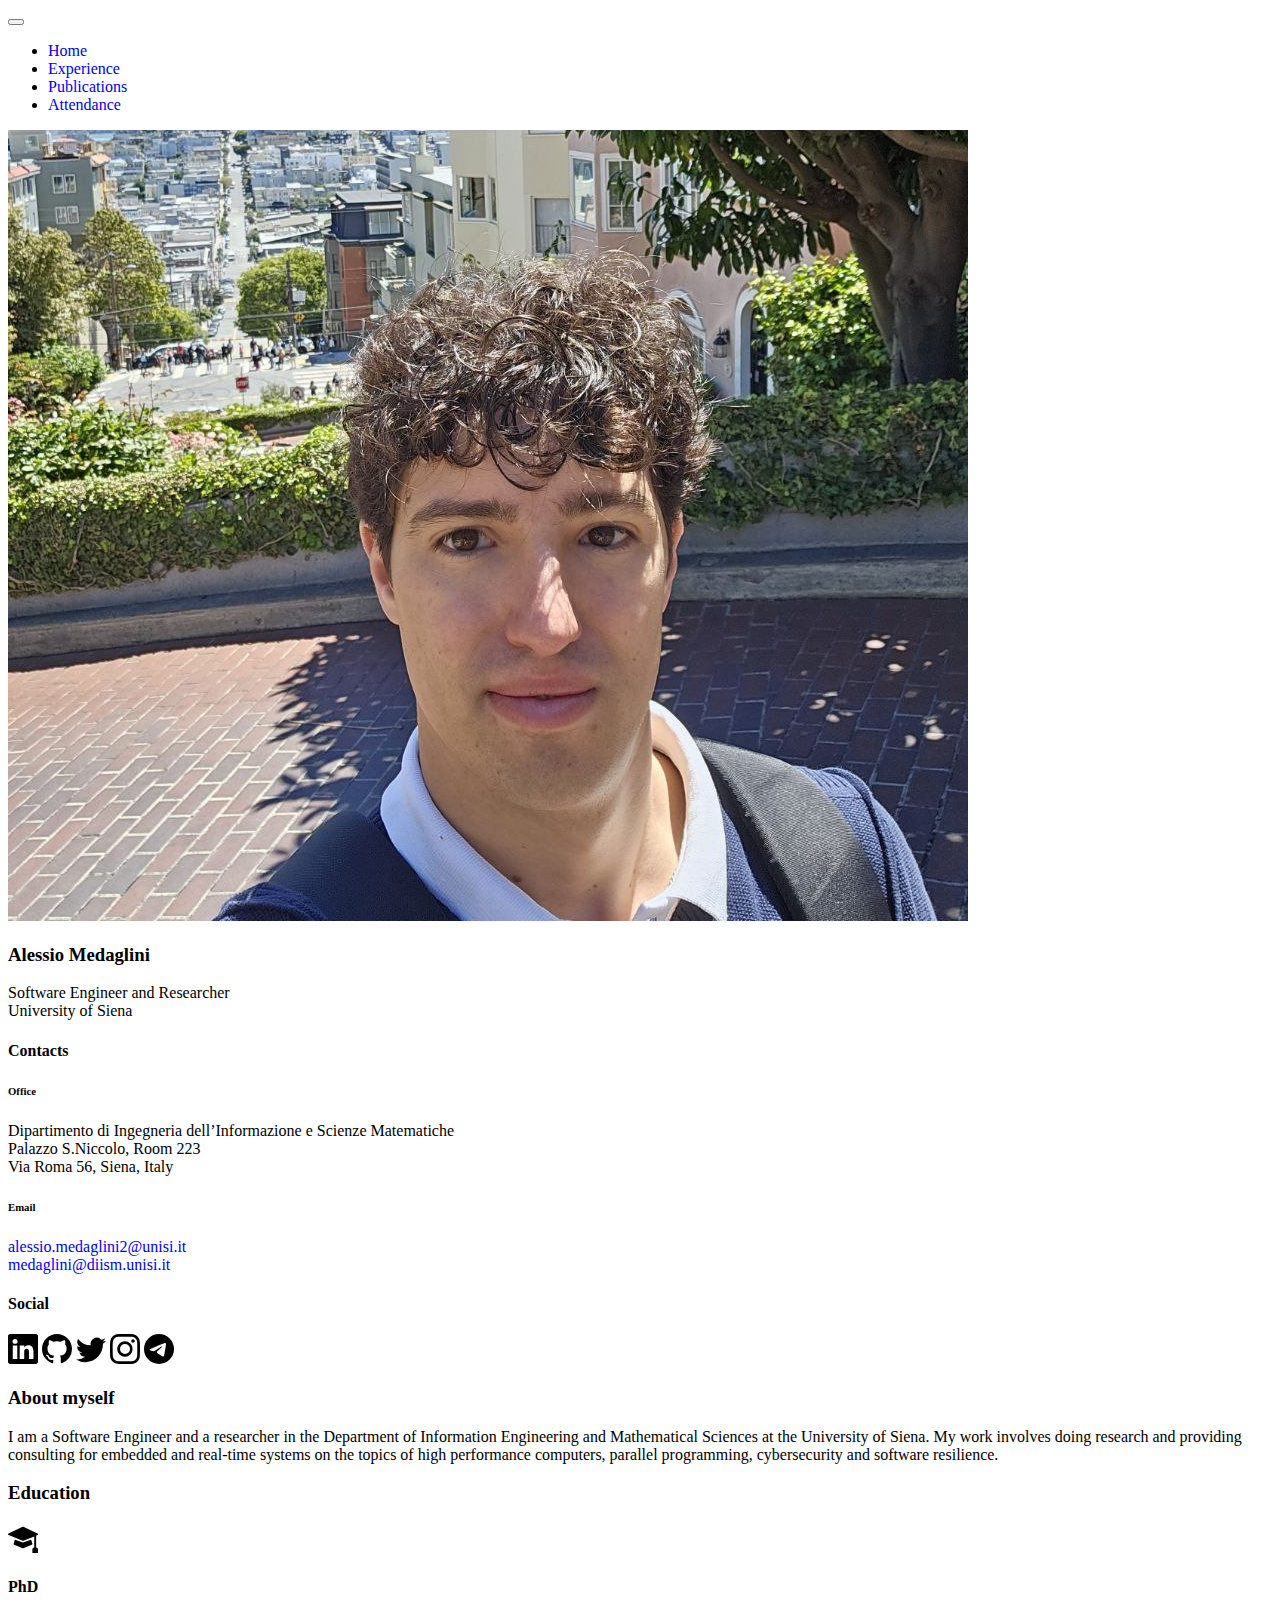
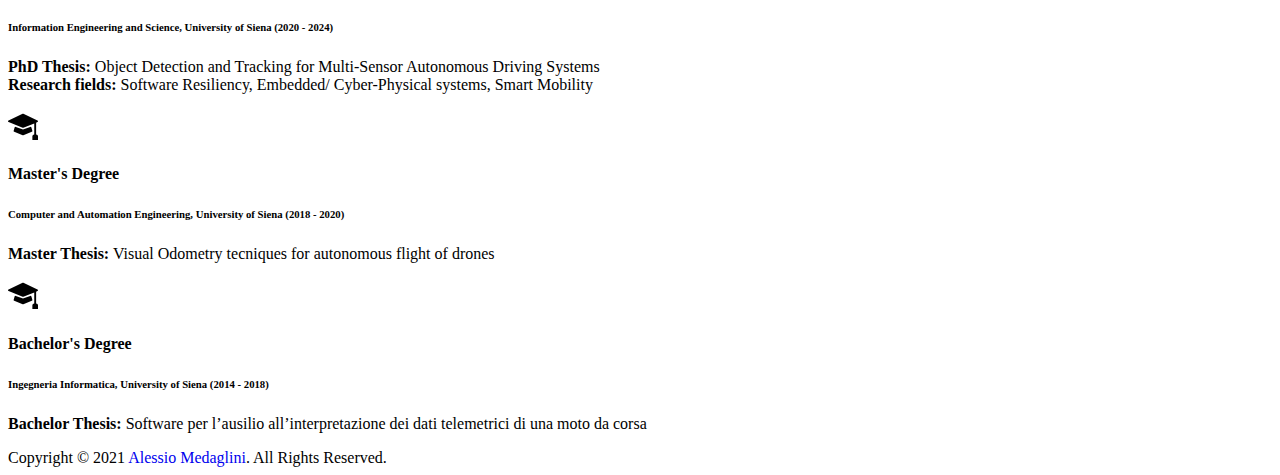
<file: index.html>
<!doctype html>
<html lang="en">
  <head>
    <!-- Required meta tags -->
    <meta charset="utf-8">
    <meta name="viewport" content="width=device-width, initial-scale=1">

    <!-- Custom CSS -->
    <link rel="stylesheet" href="style.css">

    <!-- Bootstrap CSS -->
    <link href="https://cdn.jsdelivr.net/npm/bootstrap@5.1.3/dist/css/bootstrap.min.css" rel="stylesheet" integrity="sha384-1BmE4kWBq78iYhFldvKuhfTAU6auU8tT94WrHftjDbrCEXSU1oBoqyl2QvZ6jIW3" crossorigin="anonymous">

    <!-- Bootstrap JS -->
    <script src="https://code.jquery.com/jquery-3.2.1.slim.min.js" integrity="sha384-KJ3o2DKtIkvYIK3UENzmM7KCkRr/rE9/Qpg6aAZGJwFDMVNA/GpGFF93hXpG5KkN" crossorigin="anonymous"></script>
	  <script src="https://cdnjs.cloudflare.com/ajax/libs/popper.js/1.12.9/umd/popper.min.js" integrity="sha384-ApNbgh9B+Y1QKtv3Rn7W3mgPxhU9K/ScQsAP7hUibX39j7fakFPskvXusvfa0b4Q" crossorigin="anonymous"></script>
	  <script src="https://maxcdn.bootstrapcdn.com/bootstrap/4.0.0/js/bootstrap.min.js" integrity="sha384-JZR6Spejh4U02d8jOt6vLEHfe/JQGiRRSQQxSfFWpi1MquVdAyjUar5+76PVCmYl" crossorigin="anonymous"></script>

    <title>Alessio Medaglini</title>
  </head>

  <body>
    <div class='container shadow-lg'>
      <!-- Navbar -->
      <nav class="navbar navbar-expand-md navbar-dark bg-dark mb-4">
        <div class="container-fluid">
          <button class="navbar-toggler" type="button" data-toggle="collapse" data-target="#navbarNav" aria-controls="navbarNav" aria-expanded="false" aria-label="Toggle navigation">
            <span class="navbar-toggler-icon"></span>
          </button>
          <div class="collapse navbar-collapse" id="navbarNav">
            <ul class="navbar-nav me-auto mb-2 mb-md-0">
              <li class="nav-item active">
                <a class="nav-link active" href="./index.html"> Home </a>
              </li>
              <li class="nav-item">
                <a class="nav-link" href="./projects.html"> Experience </a>
              </li>
              <li class="nav-item">
                <a class="nav-link" href="./publications.html"> Publications </a>
              </li>
	      <li class="nav-item">
                <a class="nav-link" href="./attendance.html"> Attendance </a>
              </li>
            </ul>
          </div>
        </div>
      </nav>
      <!-- END Navbar -->

      <!-- Main content -->
      <div class="container-fluid">
        <div class="row align-items-start p-4 fluid">
          <!-- LEFT SIDE -->
          <div class="col-lg-4">
            <div class="card">
              <div class="card-body">
                <!-- General info -->
                <div> <img src="img/Photo2.jpg" class="rounded border mx-auto d-block img-fluid"> </div>
                <div class="container mx-auto m-4">
                  <h3> Alessio Medaglini </h3>
                  <span> Software Engineer and Researcher </span> </br>
                  <span> University of Siena </span>
                </div>

                <!-- Contact -->
                <div class="container mx-auto mt-4">
                  <h4> Contacts </h4>
                  <h6>Office</h6>
                  <p>Dipartimento di Ingegneria dell’Informazione e Scienze Matematiche</br>
                     Palazzo S.Niccolo, Room 223</br>
                     Via Roma 56, Siena, Italy</p>
                  <h6>Email</h6> 
                  <p><a href="mailto:alessio.medaglini2@unisi.it">alessio.medaglini2@unisi.it</a></br>
                     <a href="mailto:medaglini@diism.unisi.it">medaglini@diism.unisi.it</a></p>
                </div>
		      
                <!-- Social -->
                <div class="container mx-auto mt-4">
                  <h4> Social </h4>
                  <a href="https://www.linkedin.com/in/alessio-medaglini-36b990197/"> <img src="img/logo/linkedin.svg" width="30" height="30" class="img-fluid"/> </a>
                  <a href="https://github.com/Meda676"> <img src="img/logo/github.svg" width="30" height="30" class="img-fluid"/> </a>
                  <a href="https://twitter.com/alethemeda"> <img src="img/logo/twitter.svg" width="30" height="30" class="img-fluid"/> </a>
                  <a href="https://www.instagram.com/alessio_meda/"> <img src="img/logo/instagram.svg" width="30" height="30" class="img-fluid"/> </a>
                  <a href="https://t.me/AleMeda/"> <img src="img/logo/telegram.svg" width="30" height="30" class="img-fluid"/> </a>
                </div>
              </div>
            </div>
          </div>
          <!-- End LEFT SIDE -->

          <!-- RIGHT SIDE -->
          <div class="col-lg-8">

            <!-- About myself -->
            <div class="container-fluid">
              <h3 class="pb-2 border-bottom">About myself</h3>
              <p>
              I am a Software Engineer and a researcher in the Department of Information Engineering and Mathematical Sciences
		at the University of Siena. My work involves doing research and providing consulting for embedded and real-time
		systems on the topics of high performance computers, parallel programming, cybersecurity and software resilience.
              </p>
            </div>
            <!-- END About myself -->

             <!-- Education -->
            <div class="container px-4 py-5" id="hanging-icons">
              <h3 class="pb-2 border-bottom">Education</h3>
              <div class="row g-4 py-5 row-cols-1 row-cols-lg-1">
                <div class="col d-flex align-items-start">
                  <div class="icon-square bg-light text-dark flex-shrink-0 me-3">
                    <img src="img/logo/mortarboard-fill.svg" width="30" height="30" class="img-fluid"/>
                  </div>
		  <div>
                    <h4>PhD</h4>
                    <h6>Information Engineering and Science, University of Siena (2020 - 2024)</h6>
                    <p><b>PhD Thesis:</b> Object Detection and Tracking for Multi-Sensor Autonomous Driving Systems</br>
		    <b>Research fields:</b> Software Resiliency, Embedded/ Cyber-Physical systems, Smart Mobility</p>
                  </div>
                </div>
                <div class="col d-flex align-items-start">
		<div class="icon-square bg-light text-dark flex-shrink-0 me-3">				
              		<img src="img/logo/mortarboard-fill.svg" width="30" height="30" class="img-fluid"/>
		</div>
                  <div>
                    <h4>Master's Degree</h4>
                    <h6>Computer and Automation Engineering, University of Siena (2018 - 2020)</h6>
                    <p><b>Master Thesis:</b> Visual Odometry tecniques for autonomous flight of drones</p>
                  </div>
                </div>
                <div class="col d-flex align-items-start">
		<div class="icon-square bg-light text-dark flex-shrink-0 me-3">				
              		<img src="img/logo/mortarboard-fill.svg" width="30" height="30" class="img-fluid"/>
		</div>
                  <div>
                    <h4>Bachelor's Degree</h4>
                    <h6>Ingegneria Informatica, University of Siena (2014 - 2018)</h6>
                    <p><b>Bachelor Thesis:</b> Software per l’ausilio all’interpretazione dei dati telemetrici di una moto da corsa</p>
                  </div>
              </div>
            </div>
            <!-- END  Education -->
          </div>
          <!-- END RIGHT SIDE -->

        </div>
      </div>
    </div>
    <div class="container">
  	  <footer class="d-flex flex-wrap justify-content-between align-items-center py-3 my-4 border-top">
    		<div class="align-items-center">
      		<span class="text-muted">Copyright © 2021 <a href="./index.html">Alessio Medaglini</a>. All Rights Reserved.</span>
    		</div>
  	  </footer>
    </div>
  </body>
</html>
</file>
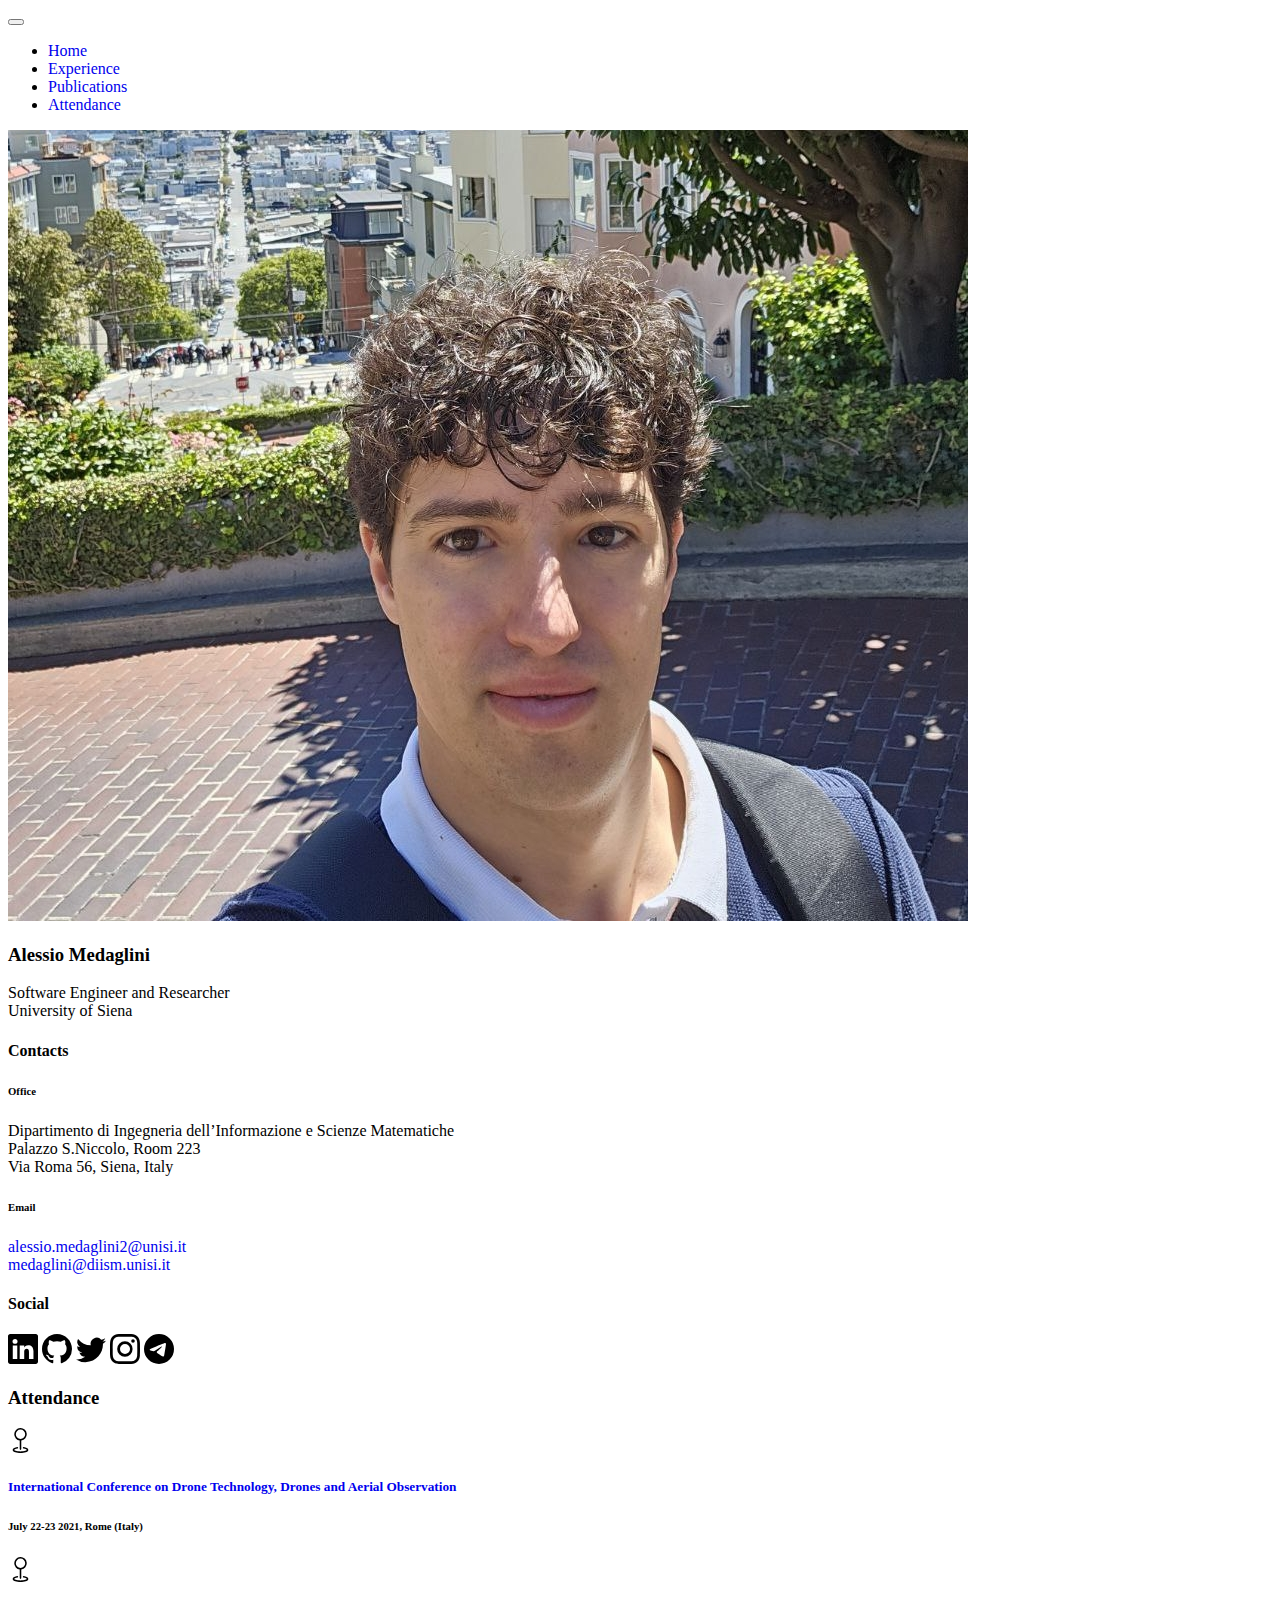
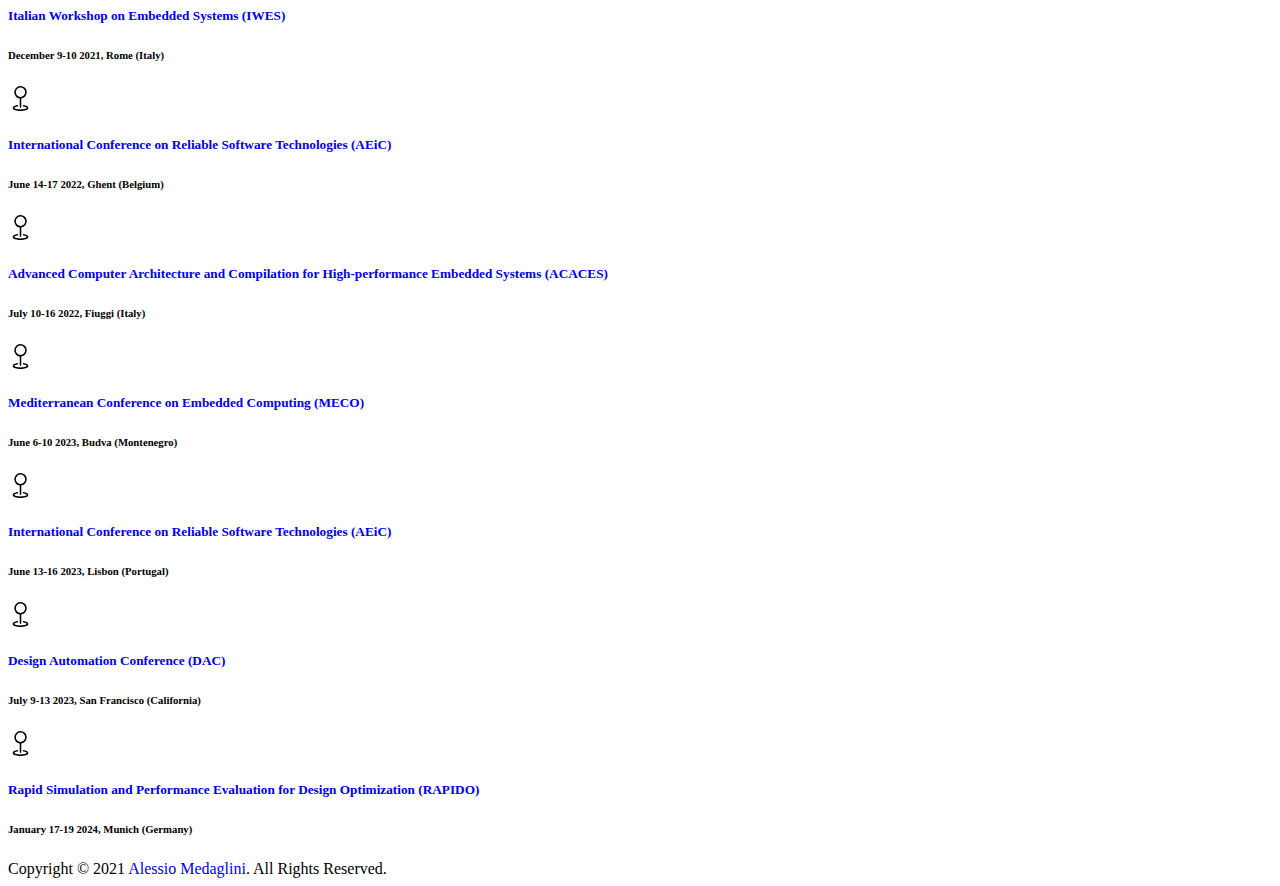
<file: attendance.html>
<!doctype html>
<html lang="en">
  <head>
    <!-- Required meta tags -->
    <meta charset="utf-8">
    <meta name="viewport" content="width=device-width, initial-scale=1">

    <!-- Custom CSS -->
    <link rel="stylesheet" href="style.css">

    <!-- Bootstrap CSS -->
    <link href="https://cdn.jsdelivr.net/npm/bootstrap@5.1.3/dist/css/bootstrap.min.css" rel="stylesheet" integrity="sha384-1BmE4kWBq78iYhFldvKuhfTAU6auU8tT94WrHftjDbrCEXSU1oBoqyl2QvZ6jIW3" crossorigin="anonymous">

    <!-- Bootstrap JS -->
    <script src="https://code.jquery.com/jquery-3.2.1.slim.min.js" integrity="sha384-KJ3o2DKtIkvYIK3UENzmM7KCkRr/rE9/Qpg6aAZGJwFDMVNA/GpGFF93hXpG5KkN" crossorigin="anonymous"></script>
	<script src="https://cdnjs.cloudflare.com/ajax/libs/popper.js/1.12.9/umd/popper.min.js" integrity="sha384-ApNbgh9B+Y1QKtv3Rn7W3mgPxhU9K/ScQsAP7hUibX39j7fakFPskvXusvfa0b4Q" crossorigin="anonymous"></script>
	<script src="https://maxcdn.bootstrapcdn.com/bootstrap/4.0.0/js/bootstrap.min.js" integrity="sha384-JZR6Spejh4U02d8jOt6vLEHfe/JQGiRRSQQxSfFWpi1MquVdAyjUar5+76PVCmYl" crossorigin="anonymous"></script>

    <title>Alessio Medaglini - Attendance</title>
  </head>
  <body>
    <div class='container shadow-lg'>
      <!-- Navbar -->
      <nav class="navbar navbar-expand-md navbar-dark bg-dark mb-4">
        <div class="container-fluid">
          <button class="navbar-toggler" type="button" data-toggle="collapse" data-target="#navbarNav" aria-controls="navbarNav" aria-expanded="false" aria-label="Toggle navigation">
            <span class="navbar-toggler-icon"></span>
          </button>
          <div class="collapse navbar-collapse" id="navbarNav">
            <ul class="navbar-nav me-auto mb-2 mb-md-0">
              <li class="nav-item">
                <a class="nav-link" href="./index.html"> Home </a>
              </li>
              <li class="nav-item">
                <a class="nav-link" href="./projects.html"> Experience </a>
              </li>
              <li class="nav-item">
                <a class="nav-link" href="./publications.html"> Publications </a>
              </li>
              <li class="nav-item active">
                <a class="nav-link active" href="./attendance.html"> Attendance </a>
              </li>
            </ul>
          </div>
        </div>
      </nav>
      <!-- END Navbar -->

      <!-- Main content -->
      <div class="container-fluid">
        <div class="row align-items-start p-4 fluid">
          <!-- LEFT SIDE -->
          <div class="col-lg-4">
            <div class="card">
              <div class="card-body">
                <!-- General info -->
                <div> <img src="img/Photo2.jpg" class="rounded border mx-auto d-block img-fluid"> </div>
                <div class="container mx-auto m-4">
                  <h3> Alessio Medaglini </h3>
                  <span> Software Engineer and Researcher </span> </br>
                  <span> University of Siena </span>
                </div>

                <!-- Contact -->
                <div class="container mx-auto mt-4">
                  <h4> Contacts </h4>
                  <h6>Office</h6>
                  <p>Dipartimento di Ingegneria dell’Informazione e Scienze Matematiche</br>
                     Palazzo S.Niccolo, Room 223</br>
                     Via Roma 56, Siena, Italy</p>
                  <h6>Email</h6> 
                  <p><a href="mailto:alessio.medaglini2@unisi.it">alessio.medaglini2@unisi.it</a></br>
                     <a href="mailto:medaglini@diism.unisi.it">medaglini@diism.unisi.it</a></p>
                </div>

                <!-- Social -->
                <div class="container mx-auto mt-4">
                  <h4> Social </h4>
                  <a href="https://www.linkedin.com/in/alessio-medaglini-36b990197/"> <img src="img/logo/linkedin.svg" width="30" height="30" class="img-fluid"/> </a>
                  <a href="https://github.com/Meda676"> <img src="img/logo/github.svg" width="30" height="30" class="img-fluid"/> </a>
                  <a href="https://twitter.com/alethemeda"> <img src="img/logo/twitter.svg" width="30" height="30" class="img-fluid"/> </a>
                  <a href="https://www.instagram.com/alessio_meda/"> <img src="img/logo/instagram.svg" width="30" height="30" class="img-fluid"/> </a>
                  <a href="https://t.me/AleMeda/"> <img src="img/logo/telegram.svg" width="30" height="30" class="img-fluid"/> </a>
                </div>
              </div>
            </div>
          </div>
          <!-- End LEFT SIDE -->

          <!-- RIGHT SIDE -->
          <div class="col-lg-8">

            <!-- Publications -->
            <div class="container-fluid">
              <h3 class="pb-2 border-bottom">Attendance</h3>


              <!-- Item -->  
              <div class="col d-flex align-items-start">
                <div class="icon-square bg-light text-dark flex-shrink-0 me-3">
                  <img src="img/logo/geo.svg" width="25" height="25" class="img-fluid"/>
                </div>
                <div>
                  <h5><a href="https://waset.org/drone-technology-drones-and-aerial-observation-conference-in-july-2021-in-rome"> 
                      International Conference on Drone Technology, Drones and Aerial Observation </a></h5>
                  <h6>July 22-23 2021, Rome (Italy)<br /></h6>
                </div>
              </div>
              <div class="col d-flex align-items-start">
                <div class="icon-square bg-light text-dark flex-shrink-0 me-3">
                  <img src="img/logo/geo.svg" width="25" height="25" class="img-fluid"/>
                </div>
                <div>
                  <h5><a href="https://mclabservices.di.uniroma1.it/iwes/2021/">Italian Workshop on Embedded Systems (IWES)</a></h5>
                  <h6>December 9-10 2021, Rome (Italy)<br /></h6>
                </div>
              </div>
		<div class="col d-flex align-items-start">
                <div class="icon-square bg-light text-dark flex-shrink-0 me-3">
                  <img src="img/logo/geo.svg" width="25" height="25" class="img-fluid"/>
                </div>
                <div>
                  <h5><a href="http://www.ada-europe.org/conference2022/">International Conference on Reliable Software Technologies (AEiC)</a></h5>
                  <h6>June 14-17 2022, Ghent (Belgium)<br /></h6>
                </div>
              </div>
		<div class="col d-flex align-items-start">
                <div class="icon-square bg-light text-dark flex-shrink-0 me-3">
                  <img src="img/logo/geo.svg" width="25" height="25" class="img-fluid"/>
                </div>
                <div>
                  <h5><a href="https://www.hipeac.net/acaces/2022/#/">Advanced Computer Architecture and Compilation for High-performance Embedded Systems (ACACES)</a></h5>
                  <h6>July 10-16 2022, Fiuggi (Italy)<br /></h6>
                </div>
              </div>    
		<div class="col d-flex align-items-start">
                <div class="icon-square bg-light text-dark flex-shrink-0 me-3">
                  <img src="img/logo/geo.svg" width="25" height="25" class="img-fluid"/>
                </div>
                <div>
                  <h5><a href="https://mecoconference.me/meco2023/">Mediterranean Conference on Embedded Computing (MECO)</a></h5>
                  <h6>June 6-10 2023, Budva (Montenegro)<br /></h6>
                </div>
              </div>
		<div class="col d-flex align-items-start">
                <div class="icon-square bg-light text-dark flex-shrink-0 me-3">
                  <img src="img/logo/geo.svg" width="25" height="25" class="img-fluid"/>
                </div>
                <div>
                  <h5><a href="http://www.ada-europe.org/conference2023/index.html">International Conference on Reliable Software Technologies (AEiC)</a></h5>
                  <h6>June 13-16 2023, Lisbon (Portugal)<br /></h6>
                </div>
              </div>
		<div class="col d-flex align-items-start">
                <div class="icon-square bg-light text-dark flex-shrink-0 me-3">
                  <img src="img/logo/geo.svg" width="25" height="25" class="img-fluid"/>
                </div>
                <div>
                  <h5><a href="https://www.dac.com/">Design Automation Conference (DAC)</a></h5>
                  <h6>July 9-13 2023, San Francisco (California)<br /></h6>
                </div>
              </div>  
	     <div class="col d-flex align-items-start">
                <div class="icon-square bg-light text-dark flex-shrink-0 me-3">
                  <img src="img/logo/geo.svg" width="25" height="25" class="img-fluid"/>
                </div>
                <div>
                  <h5><a href="https://rapidoworkshop.github.io/2024/index.html"> Rapid Simulation and Performance Evaluation for Design Optimization (RAPIDO)</a></h5>
                  <h6> January 17-19 2024, Munich (Germany)<br /></h6>
                </div>
              </div>  
              <!-- END item -->
            </div>
            <!-- END Publications -->
          </div>
            <!-- END RIGHT SIDE -->

          </div>
        </div>
        <div class="container">
          <footer class="d-flex flex-wrap justify-content-between align-items-center py-3 my-4 border-top">
            <div class="align-items-center">
              <span class="text-muted">Copyright © 2021 <a href="./index.html">Alessio Medaglini</a>. All Rights Reserved.</span>
            </div>
          </footer>
       </div>
      </div>
    </div>
  </body>
</html>
</file>
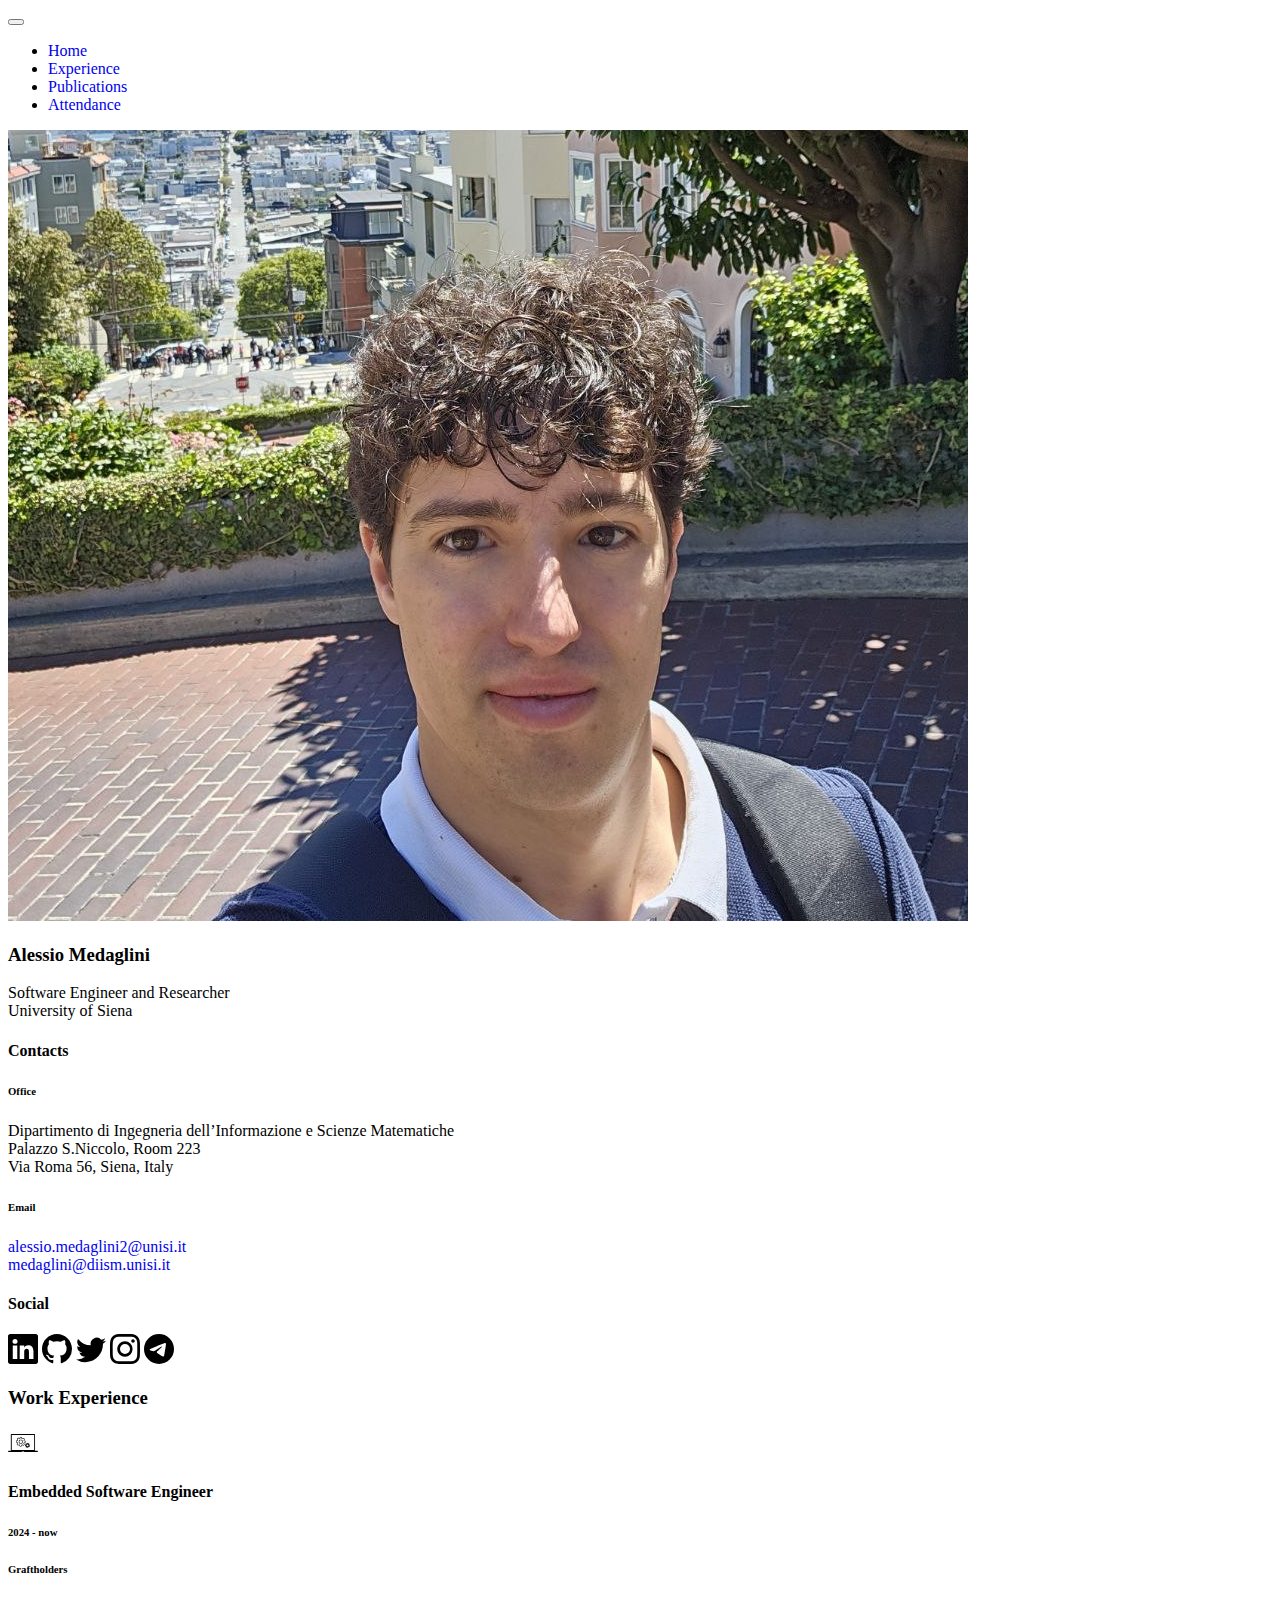
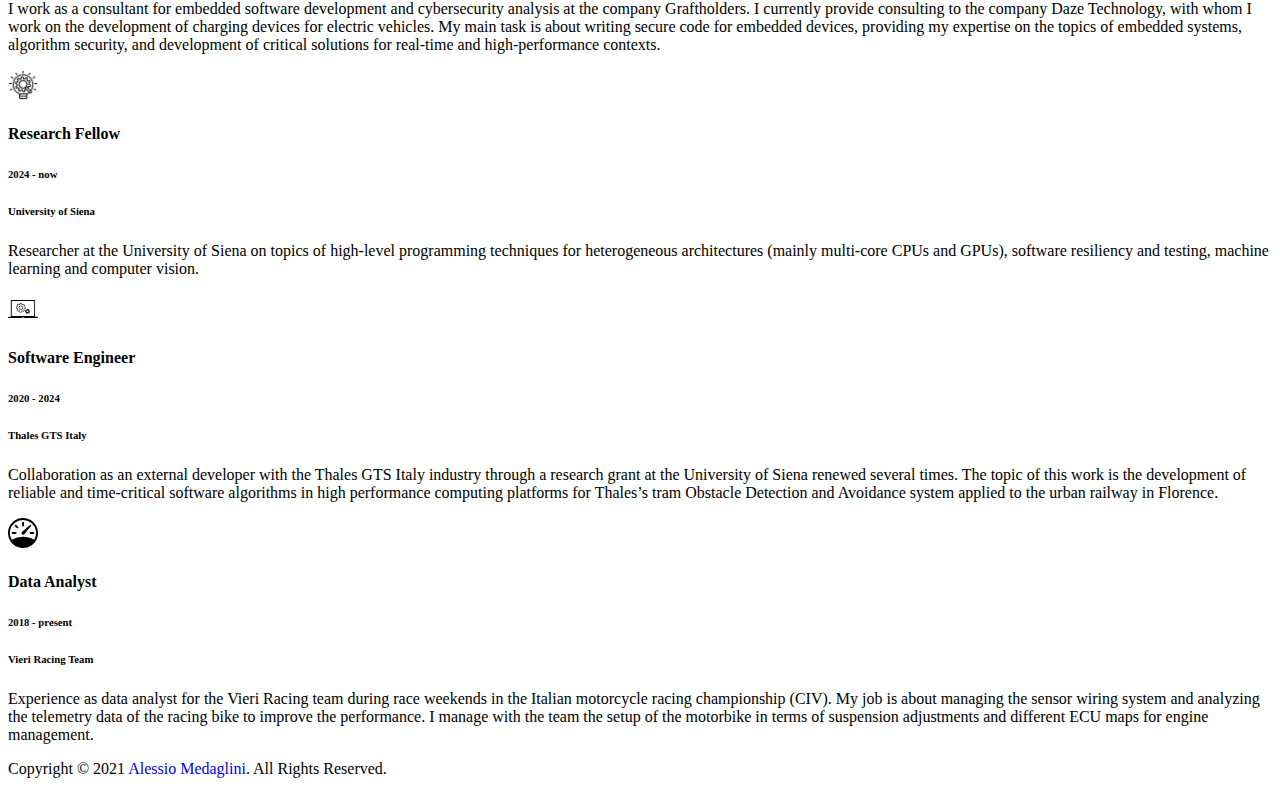
<file: projects.html>
<!doctype html>
<html lang="en">
  <head>
    <!-- Required meta tags -->
    <meta charset="utf-8">
    <meta name="viewport" content="width=device-width, initial-scale=1">

    <!-- Custom CSS -->
    <link rel="stylesheet" href="style.css">

    <!-- Bootstrap CSS -->
    <link href="https://cdn.jsdelivr.net/npm/bootstrap@5.1.3/dist/css/bootstrap.min.css" rel="stylesheet" integrity="sha384-1BmE4kWBq78iYhFldvKuhfTAU6auU8tT94WrHftjDbrCEXSU1oBoqyl2QvZ6jIW3" crossorigin="anonymous">

    <!-- Bootstrap JS -->
    <script src="https://code.jquery.com/jquery-3.2.1.slim.min.js" integrity="sha384-KJ3o2DKtIkvYIK3UENzmM7KCkRr/rE9/Qpg6aAZGJwFDMVNA/GpGFF93hXpG5KkN" crossorigin="anonymous"></script>
	<script src="https://cdnjs.cloudflare.com/ajax/libs/popper.js/1.12.9/umd/popper.min.js" integrity="sha384-ApNbgh9B+Y1QKtv3Rn7W3mgPxhU9K/ScQsAP7hUibX39j7fakFPskvXusvfa0b4Q" crossorigin="anonymous"></script>
	<script src="https://maxcdn.bootstrapcdn.com/bootstrap/4.0.0/js/bootstrap.min.js" integrity="sha384-JZR6Spejh4U02d8jOt6vLEHfe/JQGiRRSQQxSfFWpi1MquVdAyjUar5+76PVCmYl" crossorigin="anonymous"></script>

    <title>Alessio Medaglini - Projects</title>
  </head>
  <body>
    <div class='container shadow-lg'>
      <!-- Navbar -->
      <nav class="navbar navbar-expand-md navbar-dark bg-dark mb-4">
        <div class="container-fluid">
          <button class="navbar-toggler" type="button" data-toggle="collapse" data-target="#navbarNav" aria-controls="navbarNav" aria-expanded="false" aria-label="Toggle navigation">
            <span class="navbar-toggler-icon"></span>
          </button>
          <div class="collapse navbar-collapse" id="navbarNav">
            <ul class="navbar-nav me-auto mb-2 mb-md-0">
              <li class="nav-item">
                <a class="nav-link" href="./index.html"> Home </a>
              </li>
              <li class="nav-item active">
                <a class="nav-link active" href="./projects.html"> Experience </a>
              </li>
              <li class="nav-item">
                <a class="nav-link" href="./publications.html"> Publications </a>
              </li>
              <li class="nav-item">
                <a class="nav-link" href="./attendance.html"> Attendance </a>
              </li>
            </ul>
          </div>
        </div>
      </nav>
      <!-- END Navbar -->

      <!-- Main content -->
      <div class="container-fluid">
        <div class="row align-items-start p-4 fluid">
          <!-- LEFT SIDE -->
          <div class="col-lg-4">
            <div class="card">
              <div class="card-body">
                <!-- General info -->
                <div> <img src="img/Photo2.jpg" class="rounded border mx-auto d-block img-fluid"> </div>
                <div class="container mx-auto m-4">
                  <h3> Alessio Medaglini </h3>
                  <span> Software Engineer and Researcher </span> </br>
                  <span> University of Siena </span>
                </div>

                <!-- Contact -->
                <div class="container mx-auto mt-4">
                  <h4> Contacts </h4>
                  <h6>Office</h6>
                  <p>Dipartimento di Ingegneria dell’Informazione e Scienze Matematiche</br>
                     Palazzo S.Niccolo, Room 223</br>
                     Via Roma 56, Siena, Italy</p>
                  <h6>Email</h6> 
                  <p><a href="mailto:alessio.medaglini2@unisi.it">alessio.medaglini2@unisi.it</a></br>
                     <a href="mailto:medaglini@diism.unisi.it">medaglini@diism.unisi.it</a></p>
                </div>

                <!-- Social -->
                <div class="container mx-auto mt-4">
                  <h4> Social </h4>
                  <a href="https://www.linkedin.com/in/alessio-medaglini-36b990197/"> <img src="img/logo/linkedin.svg" width="30" height="30" class="img-fluid"/> </a>
                  <a href="https://github.com/Meda676"> <img src="img/logo/github.svg" width="30" height="30" class="img-fluid"/> </a>
                  <a href="https://twitter.com/alethemeda"> <img src="img/logo/twitter.svg" width="30" height="30" class="img-fluid"/> </a>
                  <a href="https://www.instagram.com/alessio_meda/"> <img src="img/logo/instagram.svg" width="30" height="30" class="img-fluid"/> </a>
                  <a href="https://t.me/AleMeda/"> <img src="img/logo/telegram.svg" width="30" height="30" class="img-fluid"/> </a>
                </div>
              </div>
            </div>
          </div>
          <!-- End LEFT SIDE -->

          <!-- RIGHT SIDE -->
          <div class="col-lg-8">

            <!-- Projects -->
            <div class="container-fluid">
              <h3 class="pb-2 border-bottom">Work Experience</h3>
              
              <!-- Item -->
               <!-- Work experience -->  
		<div class="row g-4 py-5 row-cols-1 row-cols-lg-1">
                <div class="col d-flex align-items-start">
                  <div class="icon-square bg-light text-dark flex-shrink-0 me-3">
                    <img src="img/logo/software.svg" width="30" height="30" class="img-fluid"/>
                  </div>
			<div>
			    <h4>Embedded Software Engineer</h4>
			    <h6>2024 - now </h6>
			    <h6>Graftholders</h6>
			    <p>I work as a consultant for embedded software development and cybersecurity analysis at the company Graftholders.
				I currently provide consulting to the company Daze Technology, with whom I work on the development of charging
				devices for electric vehicles. My main task is about writing secure code for embedded devices, providing my expertise
				on the topics of embedded systems, algorithm security, and development of critical solutions for real-time and
				high-performance contexts.
			  </div>
		</div>
                <div class="col d-flex align-items-start">
                  <div class="icon-square bg-light text-dark flex-shrink-0 me-3">
                    <img src="img/logo/research-and-development.png" width="30" height="30" class="img-fluid"/>
                  </div>
			<div>
			    <h4>Research Fellow</h4>
			    <h6>2024 - now </h6>
			    <h6>University of Siena</h6>
			    <p>Researcher at the University of Siena on topics of high-level programming techniques for heterogeneous architectures
				(mainly multi-core CPUs and GPUs), software resiliency and testing, machine learning and computer vision.
			</div>
		</div>
                <div class="col d-flex align-items-start">
                  <div class="icon-square bg-light text-dark flex-shrink-0 me-3">
                    <img src="img/logo/software.svg" width="30" height="30" class="img-fluid"/>
                  </div>
			<div>
			    <h4>Software Engineer</h4>
			    <h6>2020 - 2024 </h6>
			    <h6>Thales GTS Italy </h6>
			    <p>Collaboration as an external developer with the Thales GTS Italy industry through a research grant at the
				University of Siena renewed several times. The topic of this work is the development of reliable and time-critical
				software algorithms in high performance computing platforms for Thales’s tram Obstacle Detection and Avoidance
				system applied to the urban railway in Florence.
			</div>
		</div>
		<div class="col d-flex align-items-start">
		<div class="icon-square bg-light text-dark flex-shrink-0 me-3">
                    <img src="img/logo/speedometer.svg" width="30" height="30" class="img-fluid"/>
                  </div>
			  <div>
			    <h4>Data Analyst</h4>
			    <h6>2018 - present </h6>
			    <h6>Vieri Racing Team</h6>
			    <p>Experience as data analyst for the Vieri Racing team during race weekends in the Italian motorcycle racing
				championship (CIV). My job is about managing the sensor wiring system and analyzing the telemetry data
				of the racing bike to improve the performance. I manage with the team the setup of the motorbike in terms of suspension 
				adjustments and different ECU maps for engine management.</p>
			  </div>
                </div>
            </div>
            <!-- Work experiences -->
              <!-- END item -->
            </div>
            <!-- END Projects -->
          </div>
            <!-- END RIGHT SIDE -->
          </div>
          <div class="container">
            <footer class="d-flex flex-wrap justify-content-between align-items-center py-3 my-4 border-top">
              <div class="align-items-center">
                <span class="text-muted">Copyright © 2021 <a href="./index.html">Alessio Medaglini</a>. All Rights Reserved.</span>
              </div>
            </footer>
         </div>
        </div>
      </div>
    </div>
  </body>
</html>
</file>
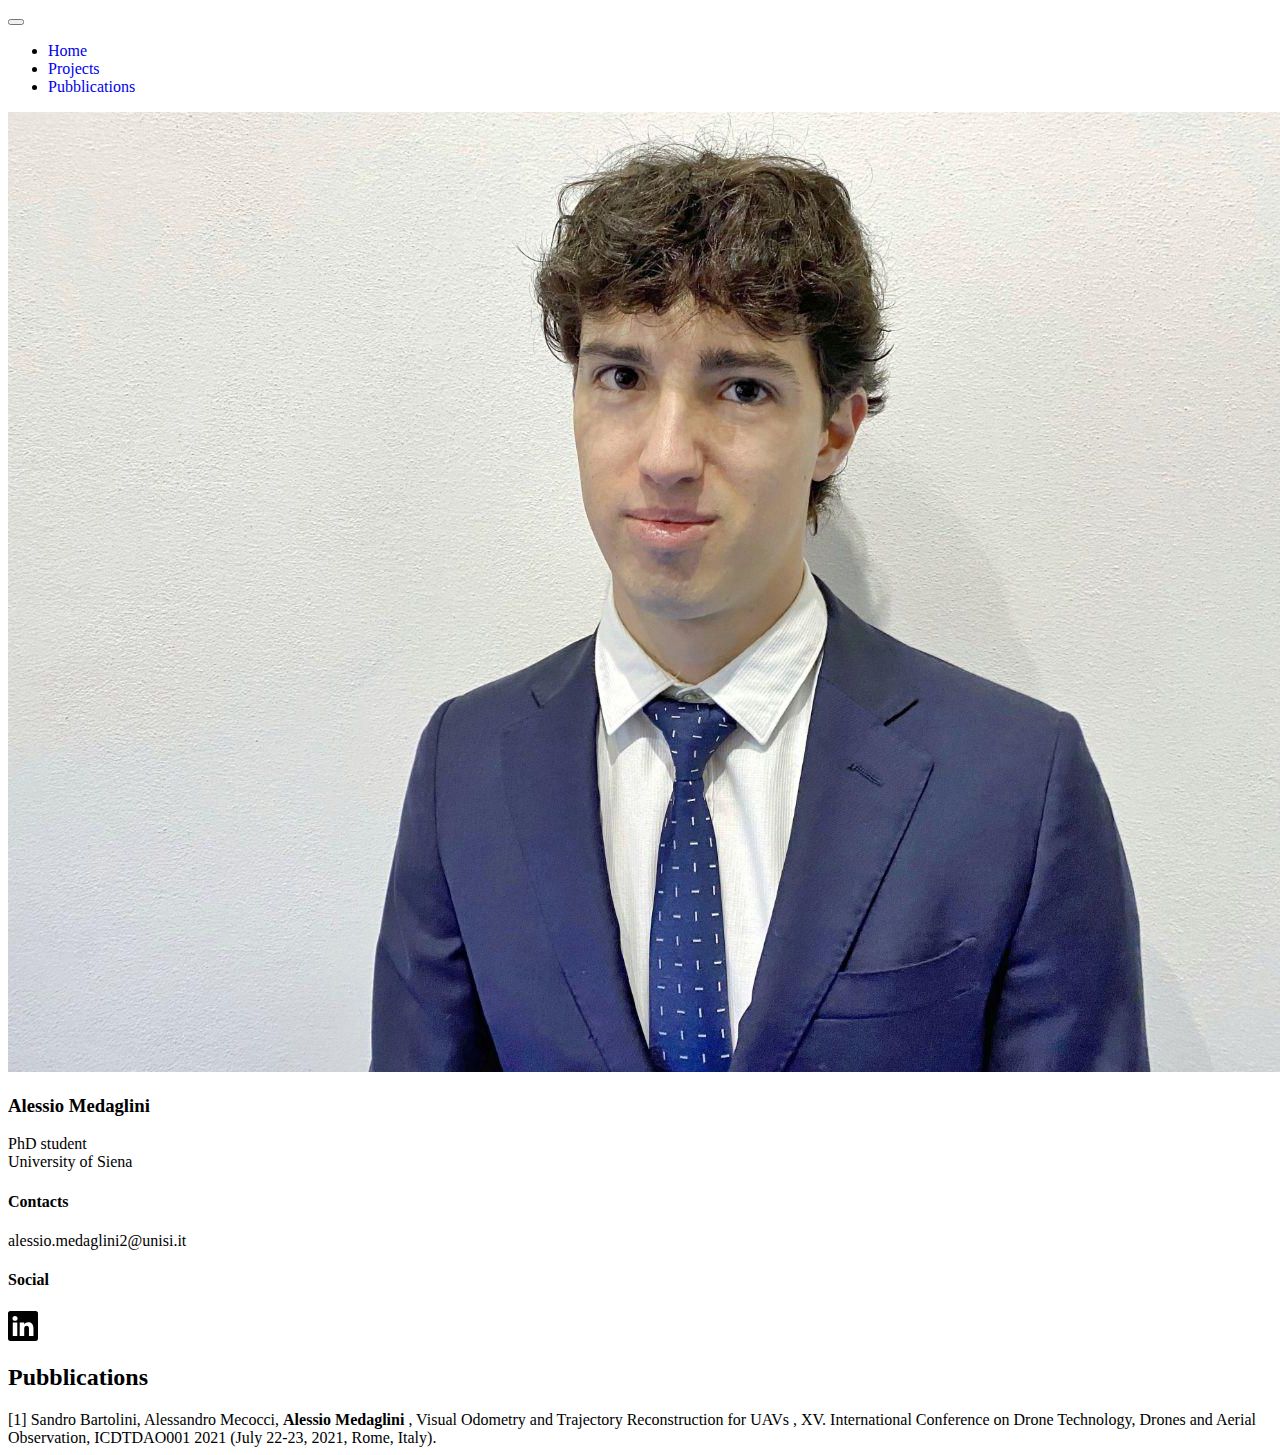
<file: pubblications.html>
<!doctype html>
<html lang="en">
  <head>
    <!-- Required meta tags -->
    <meta charset="utf-8">
    <meta name="viewport" content="width=device-width, initial-scale=1">

    <!-- Custom CSS -->
    <link rel="stylesheet" href="style.css">

    <!-- Bootstrap CSS -->
    <link href="https://cdn.jsdelivr.net/npm/bootstrap@5.1.3/dist/css/bootstrap.min.css" rel="stylesheet" integrity="sha384-1BmE4kWBq78iYhFldvKuhfTAU6auU8tT94WrHftjDbrCEXSU1oBoqyl2QvZ6jIW3" crossorigin="anonymous">

    <!-- Bootstrap JS -->
    <script src="https://code.jquery.com/jquery-3.2.1.slim.min.js" integrity="sha384-KJ3o2DKtIkvYIK3UENzmM7KCkRr/rE9/Qpg6aAZGJwFDMVNA/GpGFF93hXpG5KkN" crossorigin="anonymous"></script>
	<script src="https://cdnjs.cloudflare.com/ajax/libs/popper.js/1.12.9/umd/popper.min.js" integrity="sha384-ApNbgh9B+Y1QKtv3Rn7W3mgPxhU9K/ScQsAP7hUibX39j7fakFPskvXusvfa0b4Q" crossorigin="anonymous"></script>
	<script src="https://maxcdn.bootstrapcdn.com/bootstrap/4.0.0/js/bootstrap.min.js" integrity="sha384-JZR6Spejh4U02d8jOt6vLEHfe/JQGiRRSQQxSfFWpi1MquVdAyjUar5+76PVCmYl" crossorigin="anonymous"></script>

    <title>Alessio Medaglini</title>
  </head>
  <body>

    <div class='container shadow-lg'>
      <!-- Navbar -->
      <nav class="navbar navbar-expand-lg navbar-dark bg-dark">
        <button class="navbar-toggler" type="button" data-toggle="collapse" data-target="#navbarNav" aria-controls="navbarNav" aria-expanded="false" aria-label="Toggle navigation">
          <span class="navbar-toggler-icon"></span>
        </button>
        <div class="collapse navbar-collapse" id="navbarNav">
          <ul class="navbar-nav">
            <li class="nav-item active">
              <a class="nav-link active" href="./index.html"> Home </a>
            </li>
            <li class="nav-item">
              <a class="nav-link" href="./projects.html"> Projects </a>
            </li>
            <li class="nav-item">
              <a class="nav-link" href="./pubblications.html"> Pubblications </a>
            </li>
          </ul>
        </div>
      </nav>
      <!-- END Navbar -->

      <!-- Main content -->
      <div class="container-fluid">
        <div class="row align-items-start p-4 fluid">
          <!-- LEFT SIDE -->
          <div class="col-lg-4">
            <div class="card">
              <div class="card-body">
                <!-- General info -->
                <div> <img src="img/Photo.jpg" class="rounded-circle mx-auto d-block img-fluid"> </div>
                  <div class="container mx-auto m-4">
                    <h3> Alessio Medaglini </h3>
                    PhD student </br>
                    <span> University of Siena </span>
                  </div>

                  <!-- Contact -->
                  <div class="container mx-auto mt-4">
                    <h4> Contacts </h4>
                    alessio.medaglini2@unisi.it
                  </div>

                  <!-- Social -->
                  <div class="container mx-auto mt-4">
                    <h4> Social </h4>
                    <a href="https://www.linkedin.com/in/alessio-medaglini-36b990197/"> <img src="img/logo/linkedin.svg" width="30" height="30" class="img-fluid"/> </a>
                  </div>
                </div>
              </div>
            </div>
          <!-- End LEFT SIDE -->


          <!-- RIGHT SIDE -->
          <div class="col-lg-8">

            <!-- Pubblications header  -->
            <div class="container">
              <h2> Pubblications </h2>

              <!-- Pubblications content -->

              <!-- Item -->
              <div class="fluid-container mt-4">
                <span class="pubblications-number"> [1] </span>
                <span class="pubblications-author">
                  Sandro Bartolini, Alessandro Mecocci, <b> Alessio Medaglini </b>
                </span> ,
                <span class="pubblications-title">
                  Visual Odometry and Trajectory Reconstruction for UAVs
                </span> ,
                <span class="pubblications-conference">
                  XV. International Conference on Drone Technology, Drones and Aerial Observation, ICDTDAO001 2021 (July 22-23, 2021, Rome, Italy).
                </span>
              </div>
              <!-- END item -->


              <!-- END Pubblications content -->

            </div>
            <!-- END Pubblications header -->


          </div>
            <!-- END RIGHT SIDE -->

          </div>
        </div>
      </div>
    </div>

    <!-- JS: Bootstrap Bundle with Popper -->
    <script src="https://cdn.jsdelivr.net/npm/bootstrap@5.1.3/dist/js/bootstrap.bundle.min.js" integrity="sha384-ka7Sk0Gln4gmtz2MlQnikT1wXgYsOg+OMhuP+IlRH9sENBO0LRn5q+8nbTov4+1p" crossorigin="anonymous"></script>

  </body>
</html>
</file>
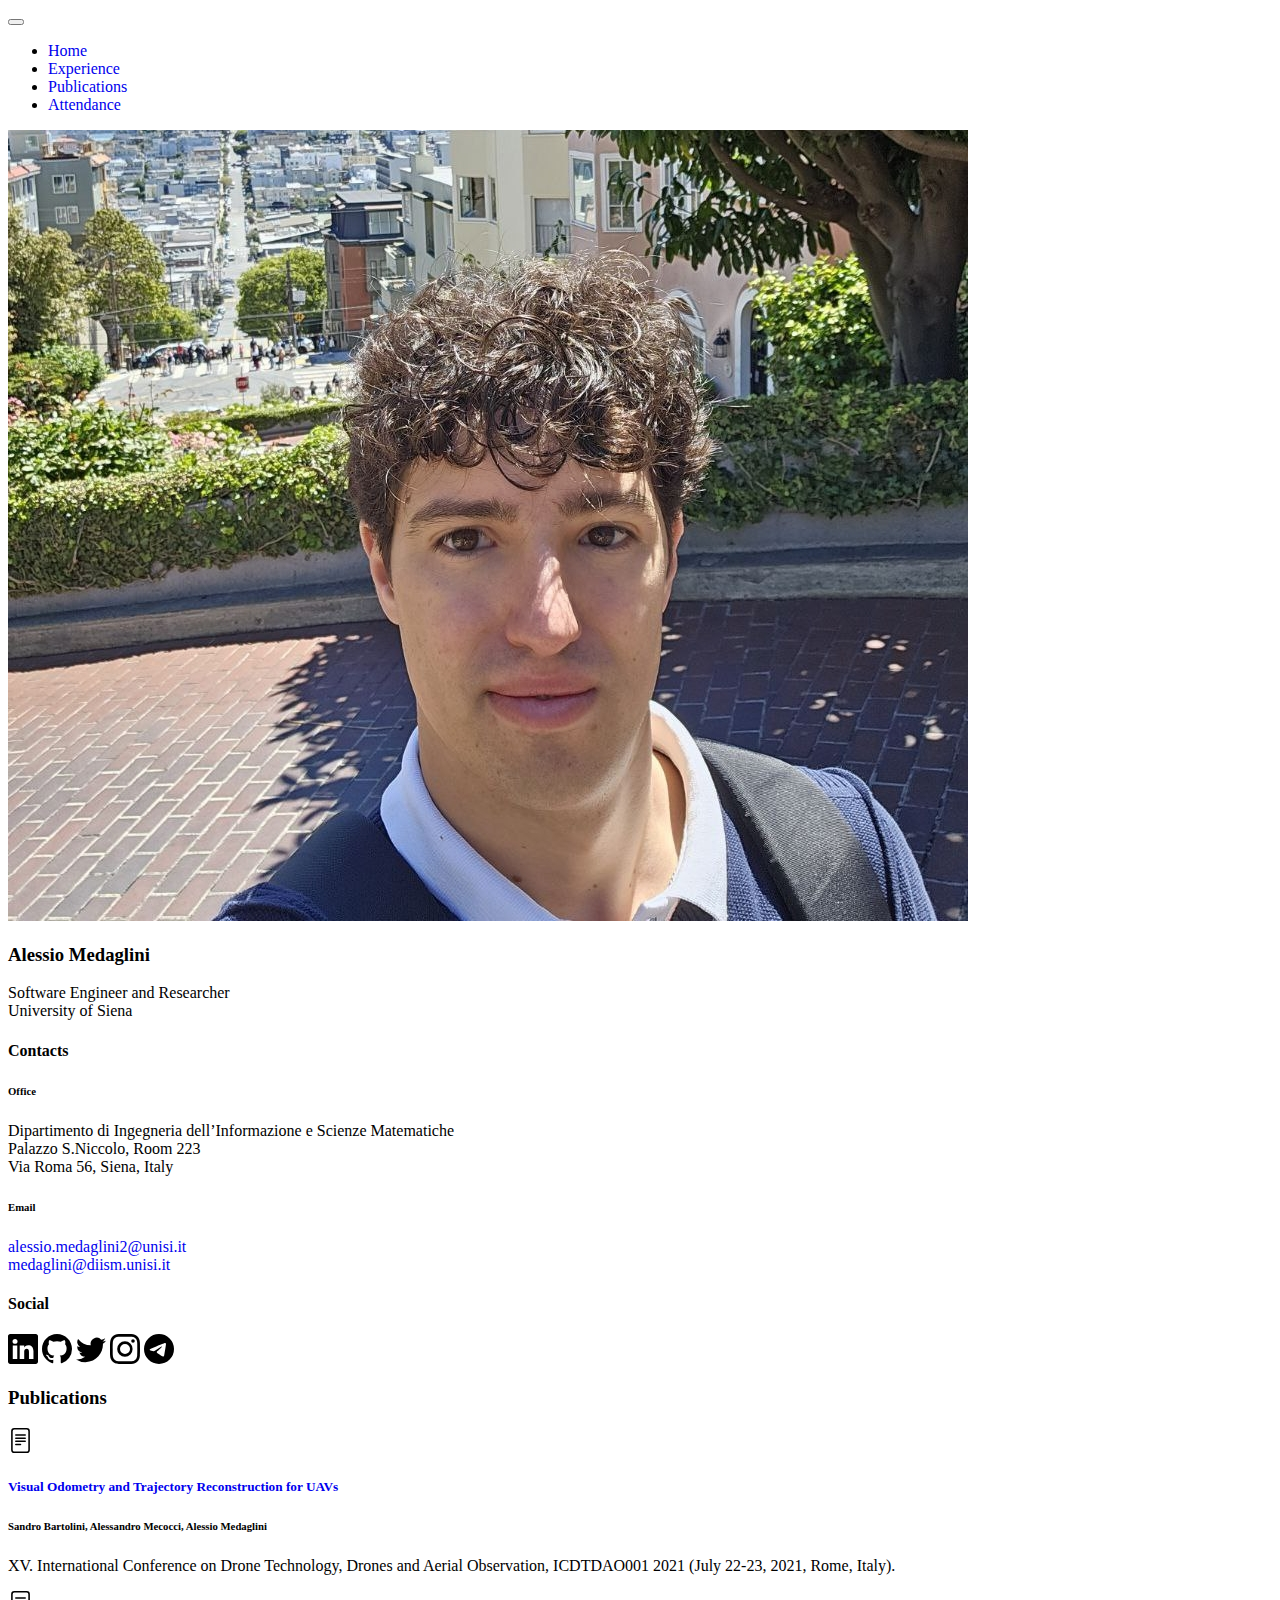
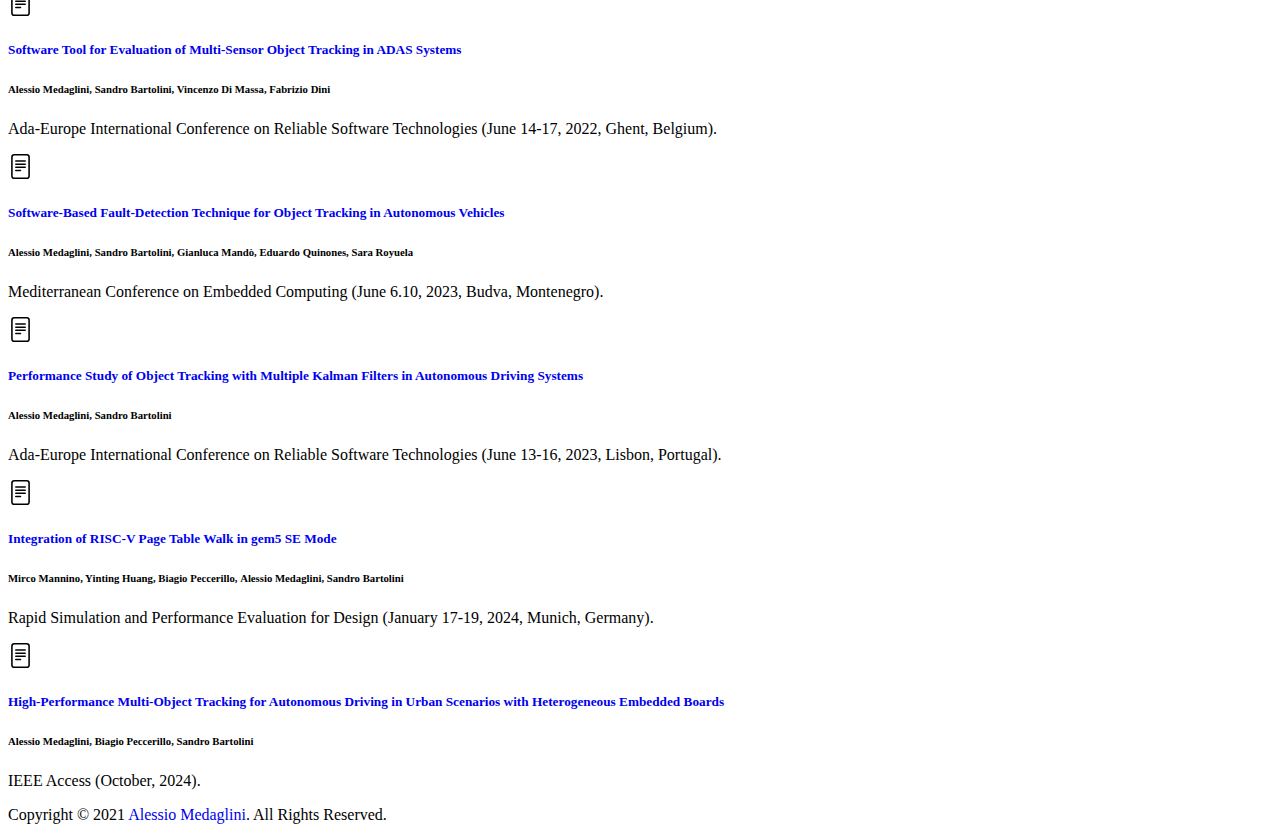
<file: publications.html>
<!doctype html>
<html lang="en">
  <head>
    <!-- Required meta tags -->
    <meta charset="utf-8">
    <meta name="viewport" content="width=device-width, initial-scale=1">

    <!-- Custom CSS -->
    <link rel="stylesheet" href="style.css">

    <!-- Bootstrap CSS -->
    <link href="https://cdn.jsdelivr.net/npm/bootstrap@5.1.3/dist/css/bootstrap.min.css" rel="stylesheet" integrity="sha384-1BmE4kWBq78iYhFldvKuhfTAU6auU8tT94WrHftjDbrCEXSU1oBoqyl2QvZ6jIW3" crossorigin="anonymous">

    <!-- Bootstrap JS -->
    <script src="https://code.jquery.com/jquery-3.2.1.slim.min.js" integrity="sha384-KJ3o2DKtIkvYIK3UENzmM7KCkRr/rE9/Qpg6aAZGJwFDMVNA/GpGFF93hXpG5KkN" crossorigin="anonymous"></script>
	<script src="https://cdnjs.cloudflare.com/ajax/libs/popper.js/1.12.9/umd/popper.min.js" integrity="sha384-ApNbgh9B+Y1QKtv3Rn7W3mgPxhU9K/ScQsAP7hUibX39j7fakFPskvXusvfa0b4Q" crossorigin="anonymous"></script>
	<script src="https://maxcdn.bootstrapcdn.com/bootstrap/4.0.0/js/bootstrap.min.js" integrity="sha384-JZR6Spejh4U02d8jOt6vLEHfe/JQGiRRSQQxSfFWpi1MquVdAyjUar5+76PVCmYl" crossorigin="anonymous"></script>

    <title>Alessio Medaglini - Publications</title>
  </head>
  <body>
    <div class='container shadow-lg'>
      <!-- Navbar -->
      <nav class="navbar navbar-expand-md navbar-dark bg-dark mb-4">
        <div class="container-fluid">
          <button class="navbar-toggler" type="button" data-toggle="collapse" data-target="#navbarNav" aria-controls="navbarNav" aria-expanded="false" aria-label="Toggle navigation">
            <span class="navbar-toggler-icon"></span>
          </button>
          <div class="collapse navbar-collapse" id="navbarNav">
            <ul class="navbar-nav me-auto mb-2 mb-md-0">
              <li class="nav-item">
                <a class="nav-link" href="./index.html"> Home </a>
              </li>
              <li class="nav-item">
                <a class="nav-link" href="./projects.html"> Experience </a>
              </li>
              <li class="nav-item active">
                <a class="nav-link active" href="./publications.html"> Publications </a>
              </li>
              <li class="nav-item">
                <a class="nav-link" href="./attendance.html"> Attendance </a>
              </li>
            </ul>
          </div>
        </div>
      </nav>
      <!-- END Navbar -->

      <!-- Main content -->
      <div class="container-fluid">
        <div class="row align-items-start p-4 fluid">
          <!-- LEFT SIDE -->
          <div class="col-lg-4">
            <div class="card">
              <div class="card-body">
                <!-- General info -->
                <div> <img src="img/Photo2.jpg" class="rounded border mx-auto d-block img-fluid"> </div>
                <div class="container mx-auto m-4">
                  <h3> Alessio Medaglini </h3>
                  <span> Software Engineer and Researcher </span> </br>
                  <span> University of Siena </span>
                </div>

                <!-- Contact -->
                <div class="container mx-auto mt-4">
                  <h4> Contacts </h4>
                  <h6>Office</h6>
                  <p>Dipartimento di Ingegneria dell’Informazione e Scienze Matematiche</br>
                     Palazzo S.Niccolo, Room 223</br>
                     Via Roma 56, Siena, Italy</p>
                  <h6>Email</h6> 
                  <p><a href="mailto:alessio.medaglini2@unisi.it">alessio.medaglini2@unisi.it</a></br>
                     <a href="mailto:medaglini@diism.unisi.it">medaglini@diism.unisi.it</a></p>
                </div>

                <!-- Social -->
                <div class="container mx-auto mt-4">
                  <h4> Social </h4>
                  <a href="https://www.linkedin.com/in/alessio-medaglini-36b990197/"> <img src="img/logo/linkedin.svg" width="30" height="30" class="img-fluid"/> </a>
                  <a href="https://github.com/Meda676"> <img src="img/logo/github.svg" width="30" height="30" class="img-fluid"/> </a>
                  <a href="https://twitter.com/alethemeda"> <img src="img/logo/twitter.svg" width="30" height="30" class="img-fluid"/> </a>
                  <a href="https://www.instagram.com/alessio_meda/"> <img src="img/logo/instagram.svg" width="30" height="30" class="img-fluid"/> </a>
                  <a href="https://t.me/AleMeda/"> <img src="img/logo/telegram.svg" width="30" height="30" class="img-fluid"/> </a>
                </div>
              </div>
            </div>
          </div>
          <!-- End LEFT SIDE -->

          <!-- RIGHT SIDE -->
          <div class="col-lg-8">

            <!-- Publications -->
            <div class="container-fluid">
              <h3 class="pb-2 border-bottom">Publications</h3>
		    
              <!-- Item -->
              <div class="col d-flex align-items-start">
                <div class="icon-square bg-light text-dark flex-shrink-0 me-3">
                  <img src="img/logo/file-text.svg" width="25" height="25" class="img-fluid"/>
                </div>
                <div>
                  <h5><a href="https://usiena-air.unisi.it/bitstream/11365/1219534/1/visual-odometry-and-trajectory-reconstruction-for-uavs.pdf">
                      Visual Odometry and Trajectory Reconstruction for UAVs</a></h5>
                  <h6>Sandro Bartolini, Alessandro Mecocci,<b> Alessio Medaglini</b></h6>
                  <p>XV. International Conference on Drone Technology, Drones and Aerial Observation, ICDTDAO001 2021 (July 22-23, 2021, Rome, Italy).<br></p>
                </div>
	</div>
	<div class="col d-flex align-items-start">
                <div class="icon-square bg-light text-dark flex-shrink-0 me-3">
                  <img src="img/logo/file-text.svg" width="25" height="25" class="img-fluid"/>
                </div>
                <div>
                  <h5><a href="https://usiena-air.unisi.it/bitstream/11365/1227834/3/Software%2BTool%2Bfor%2BEvaluation%2Bof%2BMulti-Sensor%2BObject%2BTracking%2Bin%2BADAS%2Bsystems_Medaglini_Bartolini_DiMassa_Dini_FullVersion.pdf">
                      Software Tool for Evaluation of Multi-Sensor Object Tracking in ADAS Systems</a></h5>
                  <h6><b> Alessio Medaglini</b>, Sandro Bartolini, Vincenzo Di Massa, Fabrizio Dini</h6>
                  <p>Ada-Europe International Conference on Reliable Software Technologies (June 14-17, 2022, Ghent, Belgium).<br></p>
                </div>
	</div>
	<div class="col d-flex align-items-start">
                <div class="icon-square bg-light text-dark flex-shrink-0 me-3">
                  <img src="img/logo/file-text.svg" width="25" height="25" class="img-fluid"/>
                </div>	
		<div>
                  <h5><a href="https://ieeexplore.ieee.org/abstract/document/10155027">
                      Software-Based Fault-Detection Technique for Object Tracking in Autonomous Vehicles</a></h5>
                  <h6><b> Alessio Medaglini</b>, Sandro Bartolini, Gianluca Mandò, Eduardo Quinones, Sara Royuela</h6>
                  <p>Mediterranean Conference on Embedded Computing (June 6.10, 2023, Budva, Montenegro).<br></p>
                </div>
	</div>
	<div class="col d-flex align-items-start">
                <div class="icon-square bg-light text-dark flex-shrink-0 me-3">
                  <img src="img/logo/file-text.svg" width="25" height="25" class="img-fluid"/>
                </div>
		<div>
                  <h5><a href="https://dl.acm.org/doi/abs/10.1145/3672359.3672374">
                      Performance Study of Object Tracking with Multiple Kalman Filters in Autonomous Driving Systems</a></h5>
                  <h6><b> Alessio Medaglini</b>, Sandro Bartolini</h6>
                  <p>Ada-Europe International Conference on Reliable Software Technologies (June 13-16, 2023, Lisbon, Portugal).<br></p>
                </div>	      
              </div>
	<div class="col d-flex align-items-start">
                <div class="icon-square bg-light text-dark flex-shrink-0 me-3">
                  <img src="img/logo/file-text.svg" width="25" height="25" class="img-fluid"/>
                </div>
		<div>
                  <h5><a href="https://dl.acm.org/doi/fullHtml/10.1145/3642921.3642926">
                      Integration of RISC-V Page Table Walk in gem5 SE Mode</a></h5>
                  <h6>Mirco Mannino, Yinting Huang, Biagio Peccerillo, <b> Alessio Medaglini</b>, Sandro Bartolini</h6>
                  <p>Rapid Simulation and Performance Evaluation for Design (January 17-19, 2024, Munich, Germany).<br></p>
                </div>	      
              </div>
	<div class="col d-flex align-items-start">
                <div class="icon-square bg-light text-dark flex-shrink-0 me-3">
                  <img src="img/logo/file-text.svg" width="25" height="25" class="img-fluid"/>
                </div>
		<div>
                  <h5><a href="https://ieeexplore.ieee.org/document/10723301">
                      High-Performance Multi-Object Tracking for Autonomous Driving in Urban Scenarios with Heterogeneous Embedded Boards</a></h5>
                  <h6><b>Alessio Medaglini</b>, Biagio Peccerillo, Sandro Bartolini</h6>
                  <p>IEEE Access (October, 2024).<br></p>
                </div>	      
              </div>
              <!-- END item -->
            </div>
            <!-- END Publications -->
          </div>
            <!-- END RIGHT SIDE -->

          </div>
        </div>
        <div class="container">
          <footer class="d-flex flex-wrap justify-content-between align-items-center py-3 my-4 border-top">
            <div class="align-items-center">
              <span class="text-muted">Copyright © 2021 <a href="./index.html">Alessio Medaglini</a>. All Rights Reserved.</span>
            </div>
          </footer>
       </div>
      </div>
    </div>
  </body>
</html>
</file>
<file: style.css>
/* external link */
a:link {
    text-decoration: none;
}
/********************************************************************************/

/* INDEX - Education */
div.education-custom-card-header {
    background: #106d17; // Dark-green
}

span.education-custom-card-header {
    font-size: 20px;
}

span.education-custom-card-sub-header {
    font-size: 17px;
    color: white;
}

div.education-custom-card-body {
    background: #7ede85; // Light-green
}
/******************************************************************************/

/* INDEX Work experiences */
div.workexperiences-custom-card-header {
    background: #2c73bf; // Dark-blue
}

span.workexperiences-custom-card-header {
    font-size: 20px;
}

span.workexperiences-custom-card-sub-header {
    font-size: 15px;
    color: white;
}

div.workexperiences-custom-card-body {
    background: #94bfee; // Light-blue
}
/******************************************************************************/

/* PUBLICATIONS */
span.publications-number {
    font-size: 19px;
}
span.publications-author {}
span.publications-title {}
span.publications.conference {}
/******************************************************************************/

/* PROJECTS */
span.projects-number {
    font-size: 19px;
}
span.projects-author {}
span.projects-title {}
span.projects.conference {}
/******************************************************************************/


/* FOOTER */
.b-example-divider {
  height: 3rem;
  background-color: rgba(0, 0, 0, .1);
  border: solid rgba(0, 0, 0, .15);
  border-width: 1px 0;
  box-shadow: inset 0 .5em 1.5em rgba(0, 0, 0, .1), inset 0 .125em .5em rgba(0, 0, 0, .15);
}

.bi {
  vertical-align: -.125em;
  fill: currentColor;
}
</file>
